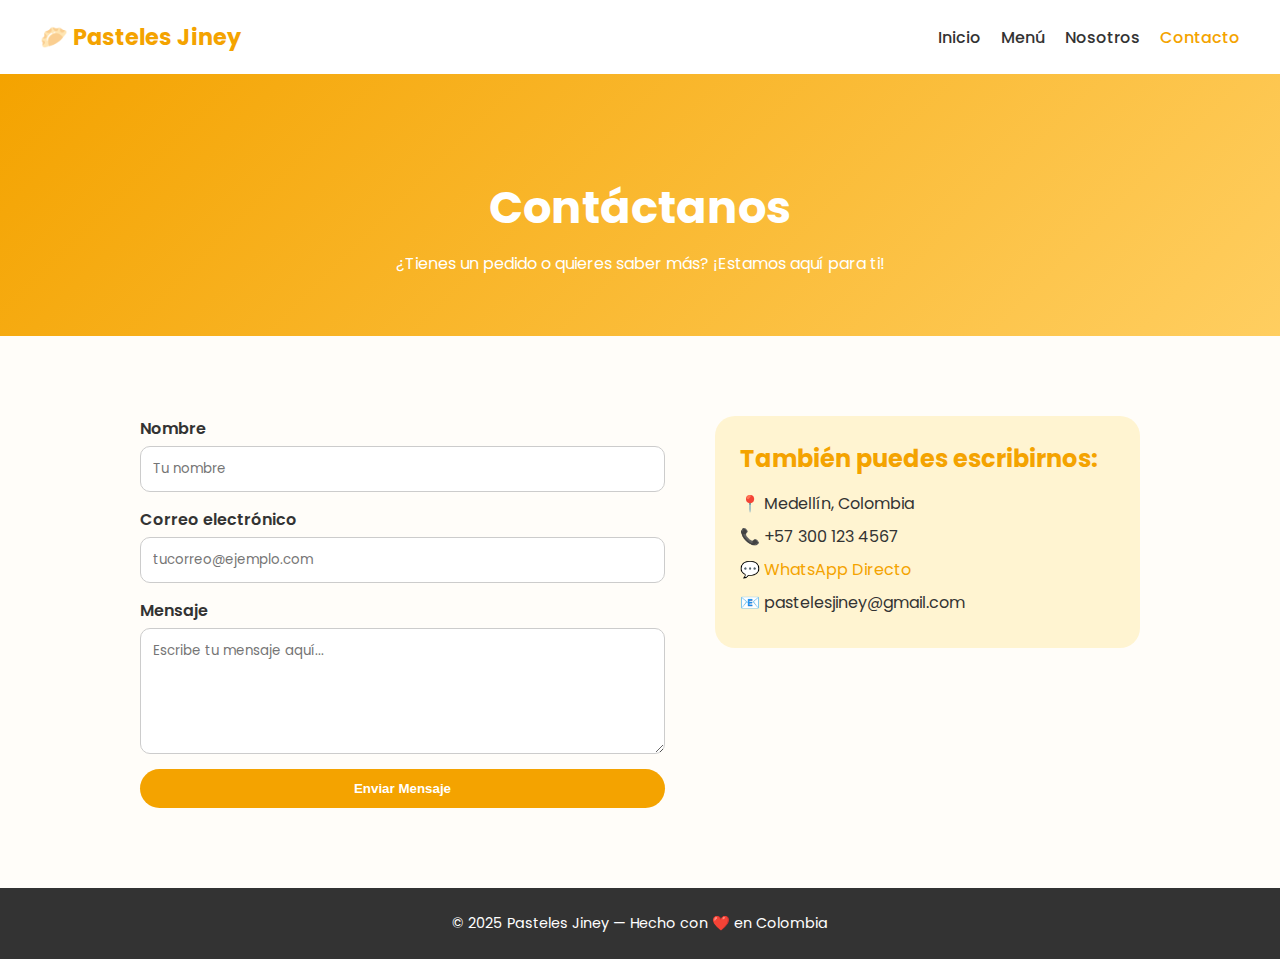
<file: contacto.html>
<!DOCTYPE html>
<html lang="es">
<head>
  <meta charset="UTF-8">
  <meta name="viewport" content="width=device-width, initial-scale=1.0">
  <title>Contacto - Pasteles Jiney</title>
  <link rel="stylesheet" href="contacto.css">
  <link rel="preconnect" href="https://fonts.googleapis.com">
  <link href="https://fonts.googleapis.com/css2?family=Poppins:wght@400;600;700&display=swap" rel="stylesheet">
</head>
<body>

  <!-- NAVBAR -->
  <header class="navbar">
    <div class="logo">🥟 Pasteles Jiney</div>
    <nav>
      <ul>
        <li><a href="index.html">Inicio</a></li>
        <li><a href="menu.html">Menú</a></li>
        <li><a href="nosotros.html">Nosotros</a></li>
        <li><a href="contacto.html" class="active">Contacto</a></li>
      </ul>
    </nav>
  </header>

  <!-- HERO -->
  <section class="hero-contacto">
    <h1>Contáctanos</h1>
    <p>¿Tienes un pedido o quieres saber más? ¡Estamos aquí para ti!</p>
  </section>

  <!-- FORMULARIO -->
  <section class="formulario-contacto">
    <div class="container">
      <form action="#" method="POST">
        <label for="nombre">Nombre</label>
        <input type="text" id="nombre" placeholder="Tu nombre" required>

        <label for="correo">Correo electrónico</label>
        <input type="email" id="correo" placeholder="tucorreo@ejemplo.com" required>

        <label for="mensaje">Mensaje</label>
        <textarea id="mensaje" rows="5" placeholder="Escribe tu mensaje aquí..." required></textarea>

        <button type="submit">Enviar Mensaje</button>
      </form>

      <div class="info">
        <h2>También puedes escribirnos:</h2>
        <p>📍 Medellín, Colombia</p>
        <p>📞 +57 300 123 4567</p>
        <p>💬 <a href="https://wa.me/573001234567" target="_blank">WhatsApp Directo</a></p>
        <p>📧 pastelesjiney@gmail.com</p>
      </div>
    </div>
  </section>

  <!-- FOOTER -->
  <footer>
    <p>© 2025 Pasteles Jiney — Hecho con ❤️ en Colombia</p>
  </footer>

</body>
</html>
</file>
<file: contacto.css>
* {
  margin: 0;
  padding: 0;
  box-sizing: border-box;
}

body {
  font-family: 'Poppins', sans-serif;
  background-color: #fffdf9;
  color: #333;
}

/* NAVBAR */
.navbar {
  display: flex;
  justify-content: space-between;
  align-items: center;
  padding: 20px 40px;
  background: #fff;
  box-shadow: 0 2px 6px rgba(0,0,0,0.1);
}

.navbar .logo {
  color: #f4a300;
  font-weight: 700;
  font-size: 1.4em;
}

.navbar ul {
  list-style: none;
  display: flex;
  gap: 20px;
}

.navbar a {
  text-decoration: none;
  color: #333;
  font-weight: 500;
}

.navbar a:hover,
.navbar .active {
  color: #f4a300;
}

/* HERO */
.hero-contacto {
  background: linear-gradient(135deg, #f4a300, #ffce60);
  color: white;
  text-align: center;
  padding: 100px 20px 60px;
}

.hero-contacto h1 {
  font-size: 2.8em;
  margin-bottom: 10px;
}

/* FORMULARIO */
.formulario-contacto {
  padding: 80px 40px;
}

.container {
  display: flex;
  flex-wrap: wrap;
  gap: 50px;
  max-width: 1000px;
  margin: 0 auto;
  align-items: flex-start;
}

form {
  flex: 1 1 400px;
  display: flex;
  flex-direction: column;
}

form label {
  margin-bottom: 5px;
  font-weight: 600;
}

form input, form textarea {
  margin-bottom: 15px;
  padding: 12px;
  border: 1px solid #ccc;
  border-radius: 10px;
  font-family: 'Poppins', sans-serif;
}

form button {
  background: #f4a300;
  color: white;
  border: none;
  padding: 12px;
  border-radius: 30px;
  font-weight: 600;
  cursor: pointer;
  transition: background 0.3s;
}

form button:hover {
  background: #ffbf3f;
}

/* INFO */
.info {
  flex: 1 1 300px;
  background: #fff4d1;
  padding: 25px;
  border-radius: 20px;
}

.info h2 {
  color: #f4a300;
  margin-bottom: 15px;
}

.info p {
  margin-bottom: 8px;
}

.info a {
  color: #f4a300;
  text-decoration: none;
}

.info a:hover {
  text-decoration: underline;
}

/* FOOTER */
footer {
  text-align: center;
  background: #333;
  color: #fff;
  padding: 25px;
  font-size: 0.9em;
}
</file>
